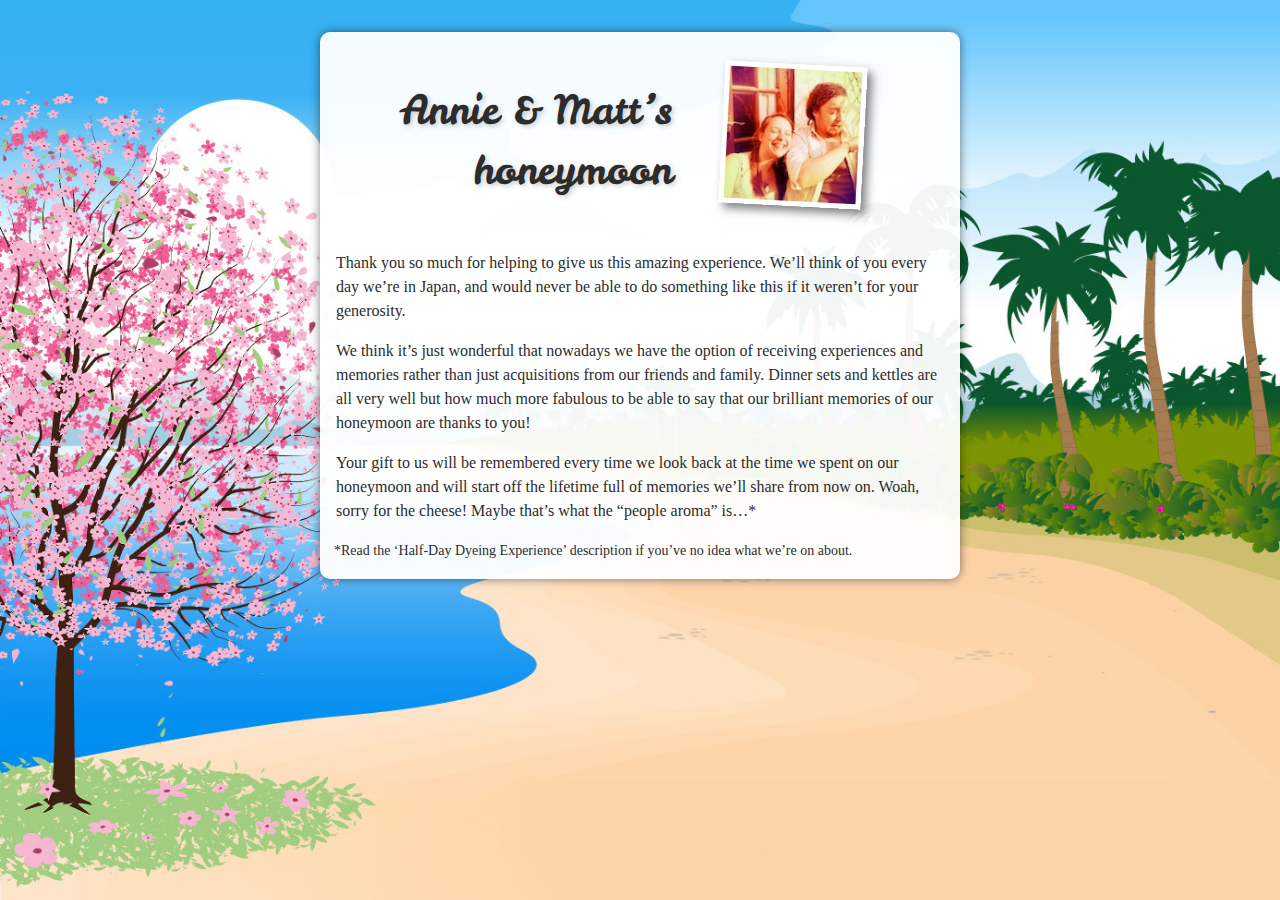
<file: thankyou.html>
<!DOCTYPE html> <!--[if lt IE 7]><html
 class="no-js ie6 ie" lang="en"> <![endif]--> <!--[if IE 7]><html
 class="no-js ie7 ie" lang="en"> <![endif]--> <!--[if IE 8]><html
 class="no-js ie8 ie" lang="en"> <![endif]--> <!--[if gt IE 8]><!--><html
 class="no-js" lang="en"> <!--<![endif]-->
<head>
  <meta charset="utf8">
  <meta name="viewport" content="width=device-width,initial-scale=1.0,maximum-scale=1.0,user-scalable=yes">
  <title>Annie &amp; Matt&rsquo;s honeymoon</title>
  <link rel="stylesheet" href="http://fonts.googleapis.com/css?family=Ubuntu+Condensed|Leckerli+One|Andada">
  <link rel="stylesheet" href="static/css/reset.css" media="all">
  <link rel="stylesheet" href="static/css/style.css" media="all">
  <!--[if lt IE 9]>
  <script src="//html5shiv.googlecode.com/svn/trunk/html5.js"></script>
  <![endif]-->
</head>
<body>
  <section role="main">
    <h1>Annie &amp; Matt&rsquo;s honeymoon</h1>
    <img class="polaroid annie-and-matt" src="static/img/annieandmatt.jpg" />
    <p>Thank you so much for helping to give us this amazing experience. We&rsquo;ll think of you every day we&rsquo;re in Japan, and would never be able to do something like this if it weren&rsquo;t for your generosity.</p>
    <p>We think it&rsquo;s just wonderful that nowadays we have the option of receiving experiences and memories rather than just acquisitions from our friends and family. Dinner sets and kettles are all very well but how much more fabulous to be able to say that our brilliant memories of our honeymoon are thanks to you!</p>
    <p>Your gift to us will be remembered every time we look back at the time we spent on our honeymoon and will start off the lifetime full of memories we&rsquo;ll share from now on. Woah, sorry for the cheese! Maybe that&rsquo;s what the &ldquo;people aroma&rdquo; is&hellip;*</p>
    <p class="smalltalk">*Read the &lsquo;Half-Day Dyeing Experience&rsquo; description if you&rsquo;ve no idea what we&rsquo;re on about.</p>
  </section>
</body>
</html>
</file>
<file: static/css/style.css>
body {
    background: #fee4c9 url(../img/background.jpg) left top no-repeat;
    background-size: 100%;
    color: #2c2c2c;
    font: normal 16px/150% Andada, Georgia, serif;
    -webkit-text-size-adjust: none;
}

[role=main] {
    background-color: #fff;
    background-color: rgba(255,255,255,0.95);
    border-radius: 10px;
    -moz-border-radius: 10px;
    -webkit-border-radius: 10px;
    box-shadow: 0 0 10px rgba(0,0,0,.5);
    margin: 2em auto;
    padding: .5em 0 .1em;
    position: relative;
    width: 40em;
}

.ie .section {
    background-color: #fff;
    border: 3px solid #ddd;
}

i {
    font-style: italic;
}

h1, h2 {
    font: normal 40px/100% 'Leckerli One', Georgia, serif;
    margin: 1em 0;
    text-align: center;
    text-shadow: 2px 2px 5px hsla(0, 0%, 0%, .2);
}

h1 {
    line-height: 1.5;
    margin-bottom: 8%;
    margin-right: 45%;
    text-align: right;
}

h2 {
    font: normal 20px/150% 'Ubuntu Condensed', Tahoma, Arial, sans-serif;
    margin: .8em;
    text-align: left;
    text-transform: uppercase;
}

p {
    margin: 1em;
}

p.smalltalk {
    font-size: 14px;
}

img.polaroid {
    border-color: #fff;
    border-style: solid;
    border-width: 5px 5px 30px 5px;
    box-shadow: 5px 5px 10px rgba(0,0,0,.5);
}

img.annie-and-matt {
    border-bottom-width: 5px;
    position: absolute;
    right: 15%; top: 2em;
    -moz-transform: rotate(3deg);
    -webkit-transform: rotate(3deg);
}

.honeymoon-costs li {
    background-color: #eee;
    border-radius: 10px;
    -moz-border-radius: 10px;
    -webkit-border-radius: 10px;
    margin: 1em;
    min-height: 200px;
    overflow: hidden;
    padding: 1em;
    position: relative;
}

.honeymoon-costs h2 {
    margin: 0 0 1em;
    width: 68%;
}

.honeymoon-costs p {
    float: left;
    font-size: 14px;
    margin: 0 0 1em 0;
    width: 65%;
}

.honeymoon-costs img {
    position: absolute;
    top: 1.5em; right: 1.5em;
    -moz-transform: rotate(3deg);
    -webkit-transform: rotate(3deg);
}

.honeymoon-costs li:nth-child(even) img {
    -moz-transform: rotate(-3deg);
    -webkit-transform: rotate(-3deg);
}

.honeymoon-costs form {
    background-color: #dfdfdf;
    border-radius: 10px;
    clear: both;
    font: normal 16px/100% 'Ubuntu Condensed', Tahoma, Arial, sans-serif;
    padding: .5em;
    width: 46%;
}

.honeymoon-costs form select {
    margin: .5em 0 1em 0;
}

.honeymoon-costs form input[type="text"] {
    border: 2px solid #ccc;
    border-radius: 5px;
    margin: .5em 0 1em 0;
    padding: .5em;
    width: 250px;
}
</file>
